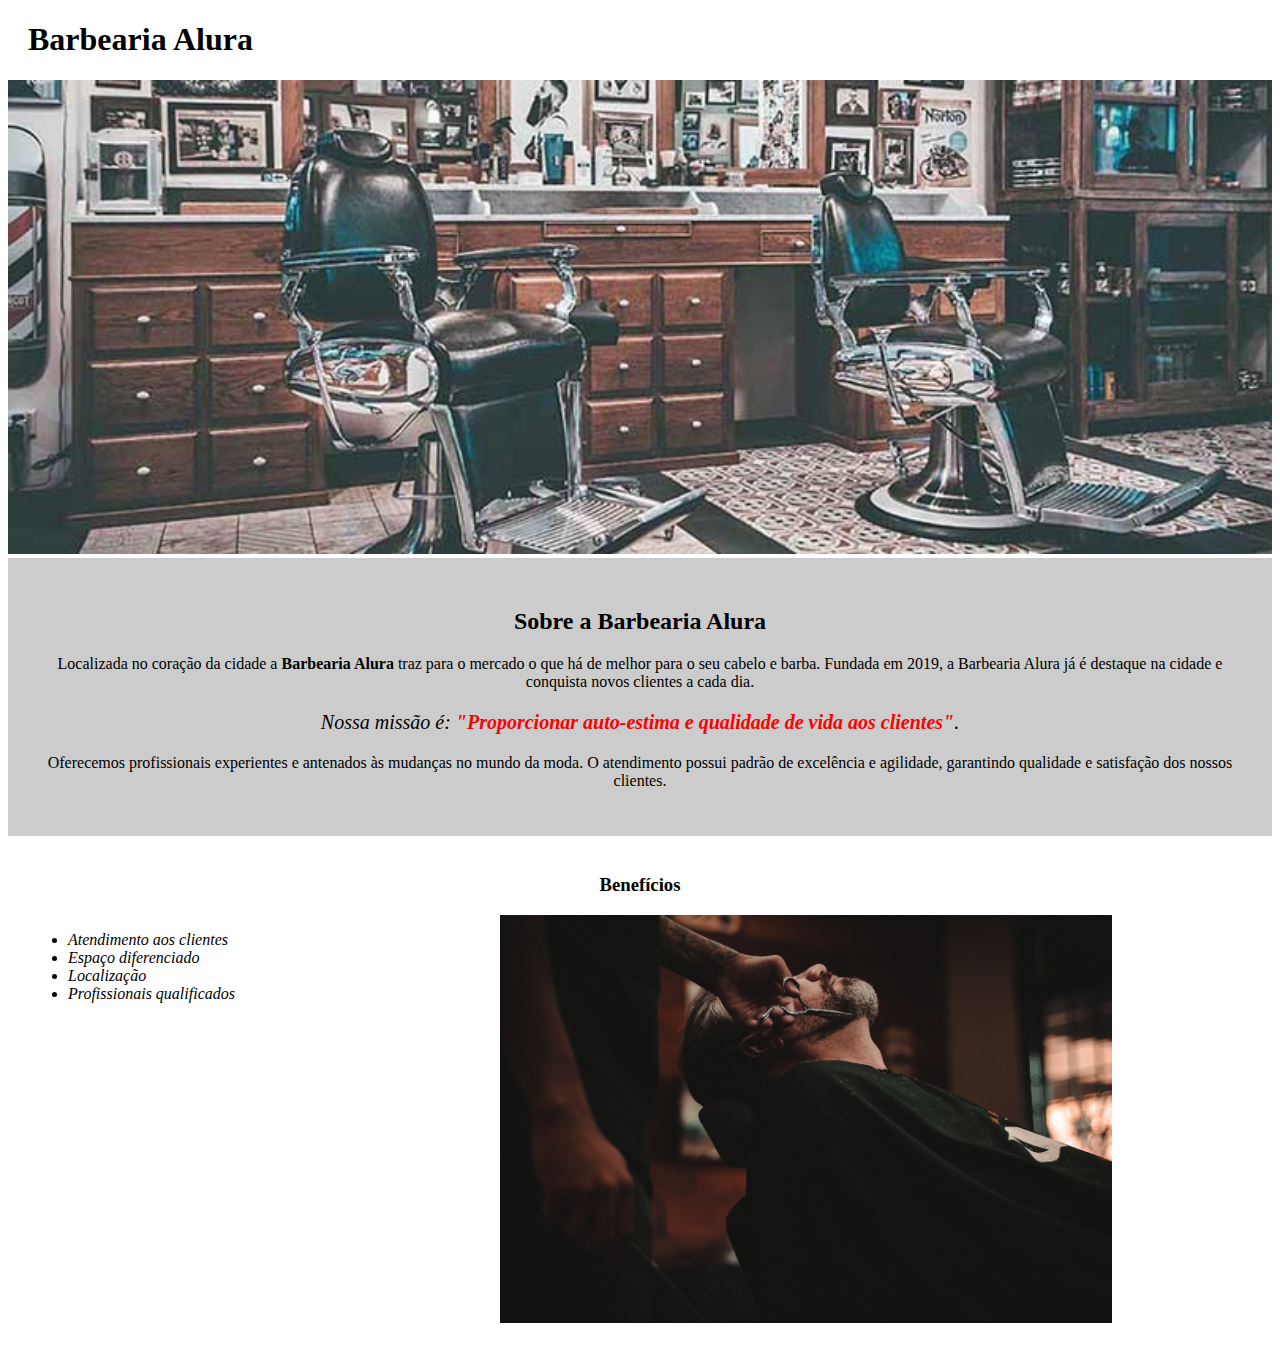
<file: HTML5 e CSS3 parte 1 - primeira página Web/index.html>
<!DOCTYPE html>
<html lang="pt-br">
    <head>
        <meta charset="UTF-8">
        <title>Barbearia Alura</title>
        <link rel="stylesheet" href="style.css">
    </head>

    <body>
        <header>
            <h1 class="titulo-principal"> Barbearia Alura</h1>
        </header>
        <img id="banner"  src="banner.jpg">
        <div class="principal" >
            <h2 class="titulo-centralizado">Sobre a Barbearia Alura</h1>

            <p>Localizada no coração da cidade a <strong>Barbearia Alura</strong> traz para o mercado o que há de melhor para o seu cabelo e barba. 
            Fundada em 2019, a Barbearia Alura já é destaque na cidade e conquista novos clientes a cada dia.</p>

            <p id="missao"><em>Nossa missão é: <strong>"Proporcionar auto-estima e qualidade de vida aos clientes"</strong>.</em></p>

            <p>Oferecemos profissionais experientes e antenados às mudanças no mundo da moda. 
            O atendimento possui padrão de excelência e agilidade, garantindo qualidade e satisfação dos nossos clientes.</p>
        </div>

        <div class="beneficios">
            <h3 class="titulo-centralizado">Benefícios</h2>

            <ul>
                <li class="itens">Atendimento aos clientes</li>
                <li class="itens">Espaço diferenciado</li>
                <li class="itens">Localização</li>
                <li class="itens">Profissionais qualificados</li>
            </ul>

            <img class="imagenbeneficios" src="beneficios.jpg">

        </div>
    </body>
</html>
</file>
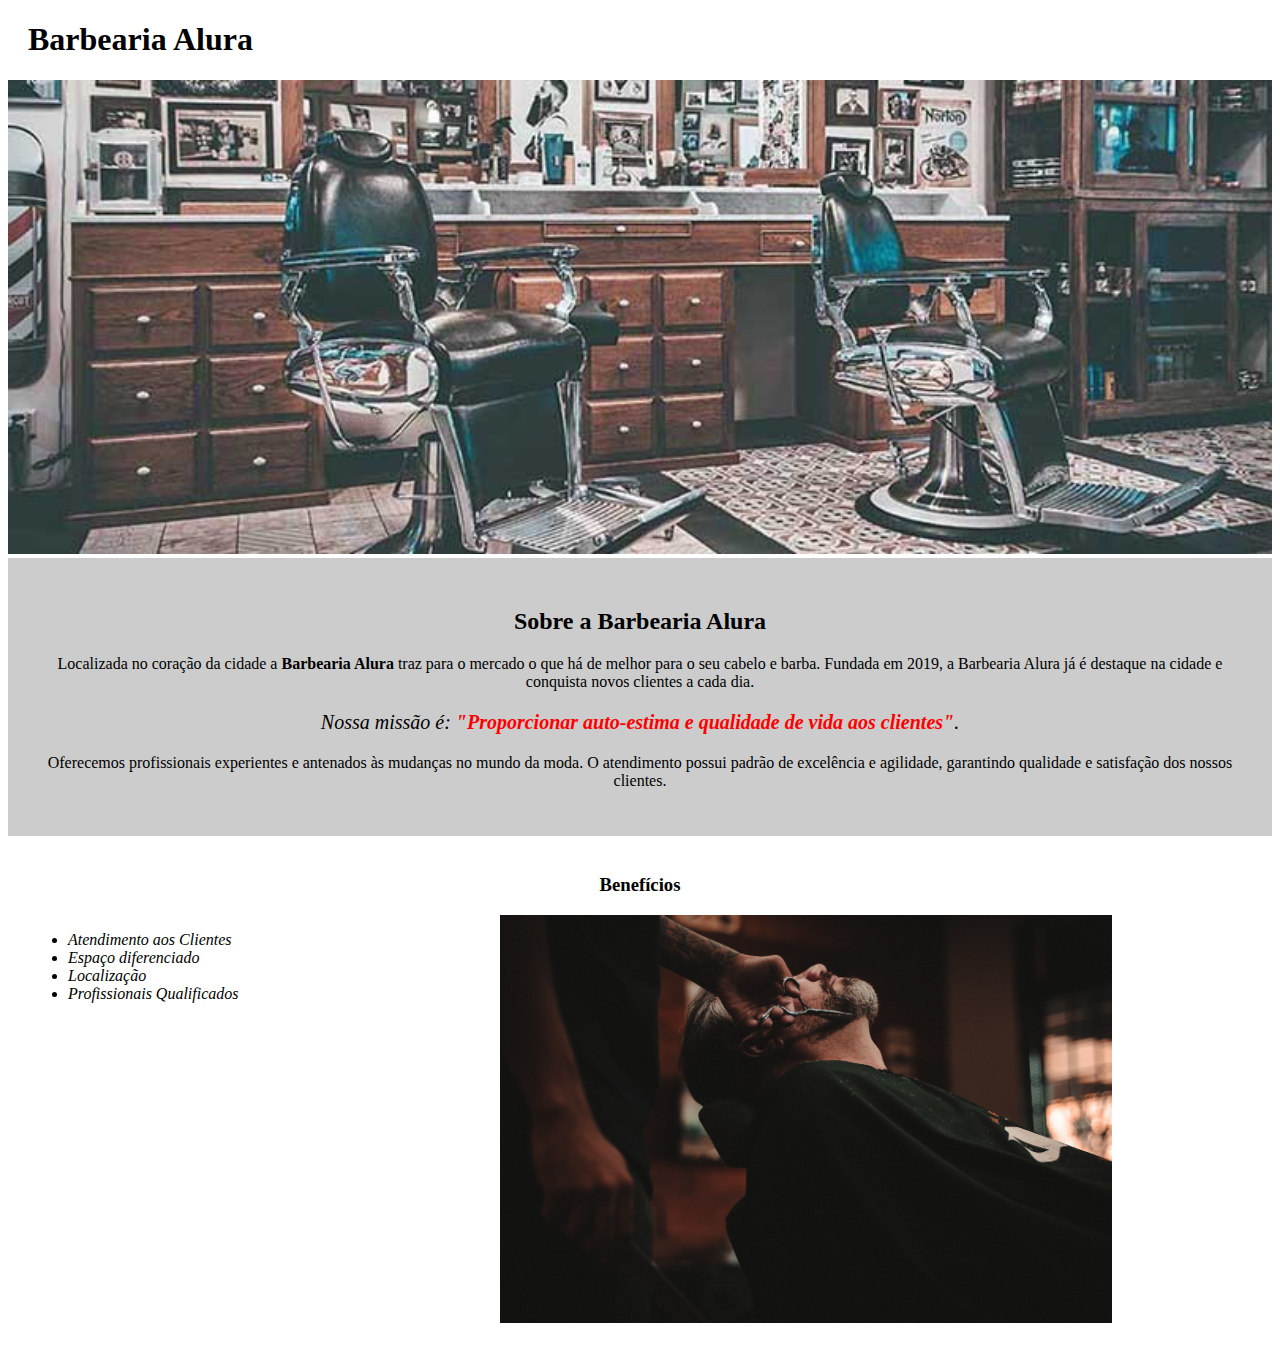
<file: HTML5 e CSS3 parte 3 - trabalhando com formulários e tabelas/index.html>
<!DOCTYPE html>
<html lang="pt-br">
	<head>
		<meta charset="UTF-8">
		<title>Barbearia Alura</title>
		<link rel="stylesheet" href="style-home.css">
	</head>

	<body>
		<header>
			<h1 class="titulo-principal">Barbearia Alura</h1>
		</header>
		<img id="banner" src="banner.jpg">
		<div class="principal">
			<h2 class="titulo-centralizado">Sobre a Barbearia Alura</h2>
	 
			<p>Localizada no coração da cidade a <strong>Barbearia Alura</strong> traz para o mercado o que há de melhor para o seu cabelo e barba. Fundada em 2019, a Barbearia Alura já é destaque na cidade e conquista novos clientes a cada dia.</p>

			<p id="missao"><em>Nossa missão é: <strong>"Proporcionar auto-estima e qualidade de vida aos clientes"</strong>.</em></p>

			<p>Oferecemos profissionais experientes e antenados às mudanças no mundo da moda. O atendimento possui padrão de excelência e agilidade, garantindo qualidade e satisfação dos nossos clientes.</p>
		</div>

		<div class="beneficios">
			<h3 class="titulo-centralizado">Benefícios</h3>

			<ul>
				<li class="itens">Atendimento aos Clientes</li>
				<li class="itens">Espaço diferenciado</li>
				<li class="itens">Localização</li>
				<li class="itens">Profissionais Qualificados</li>
			</ul>

			<img src="beneficios.jpg" class="imagembeneficios">
		</div>
	</body>
</html>
</file>
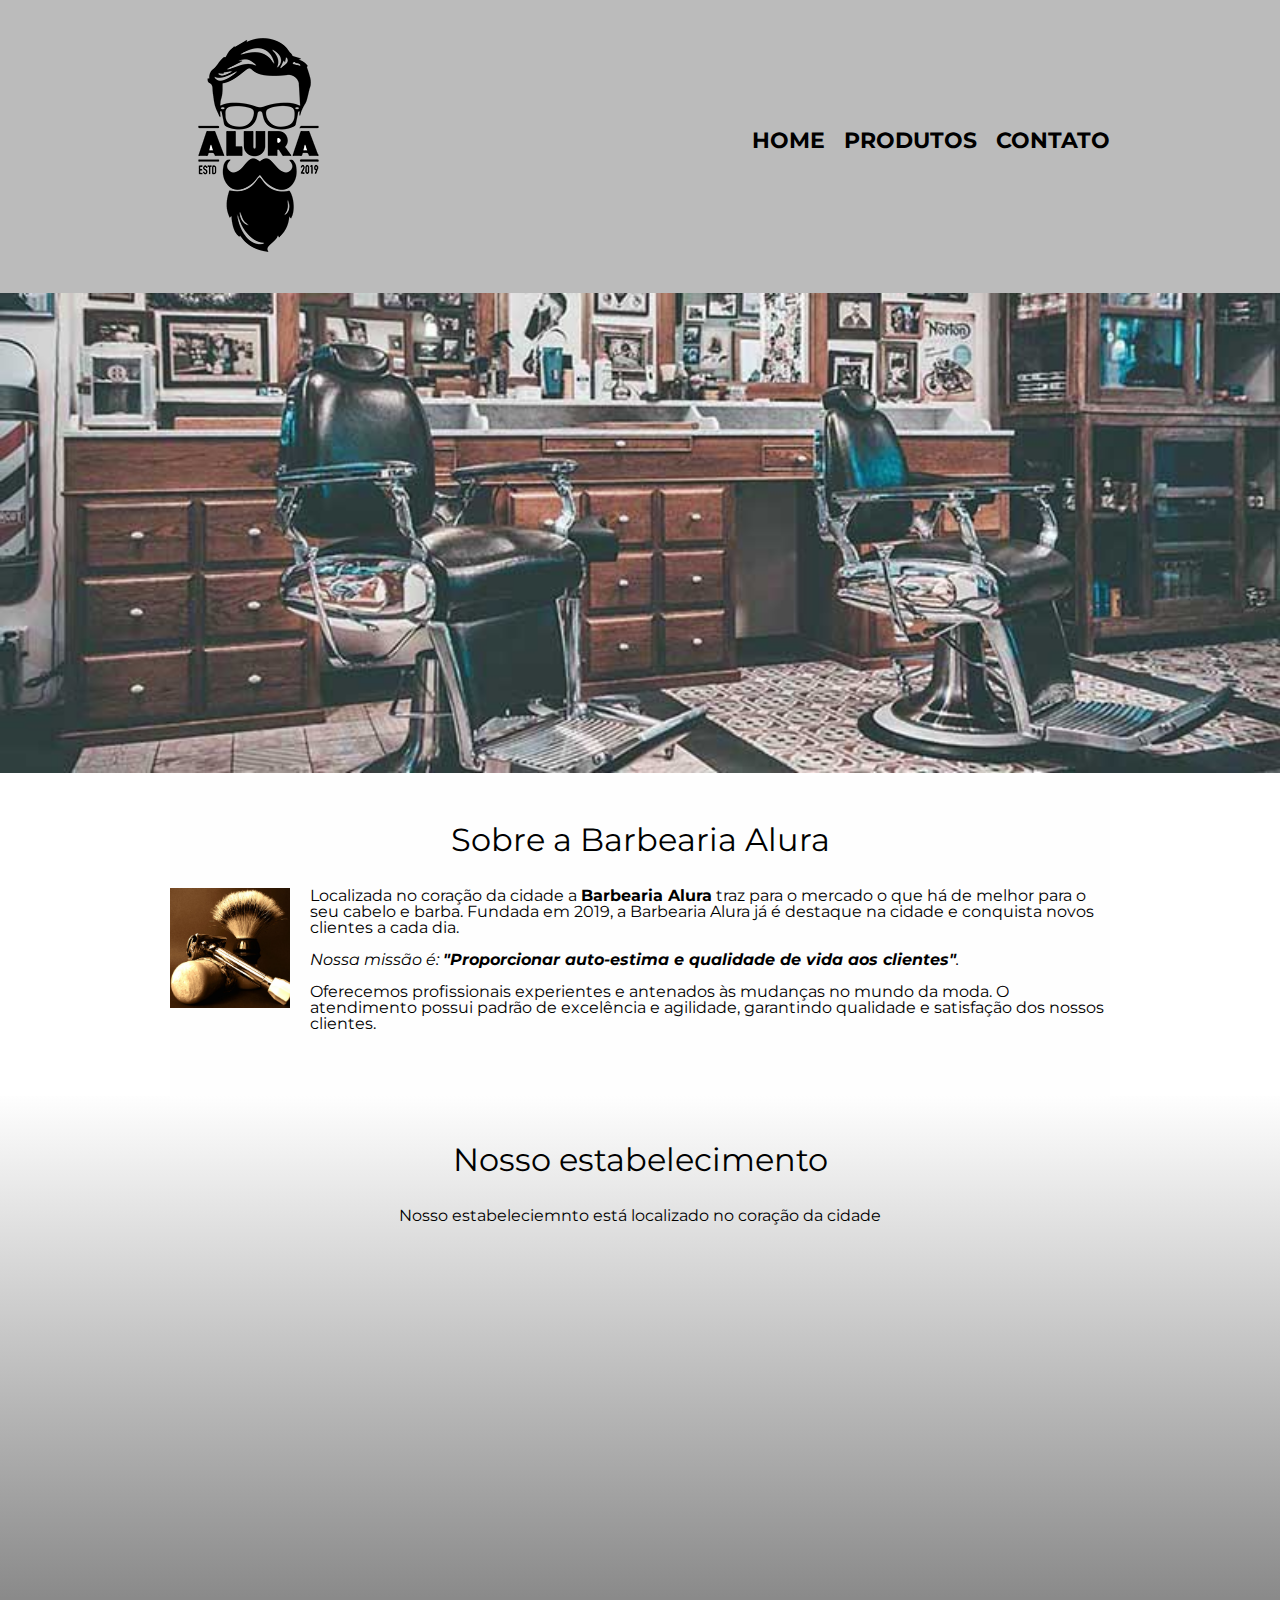
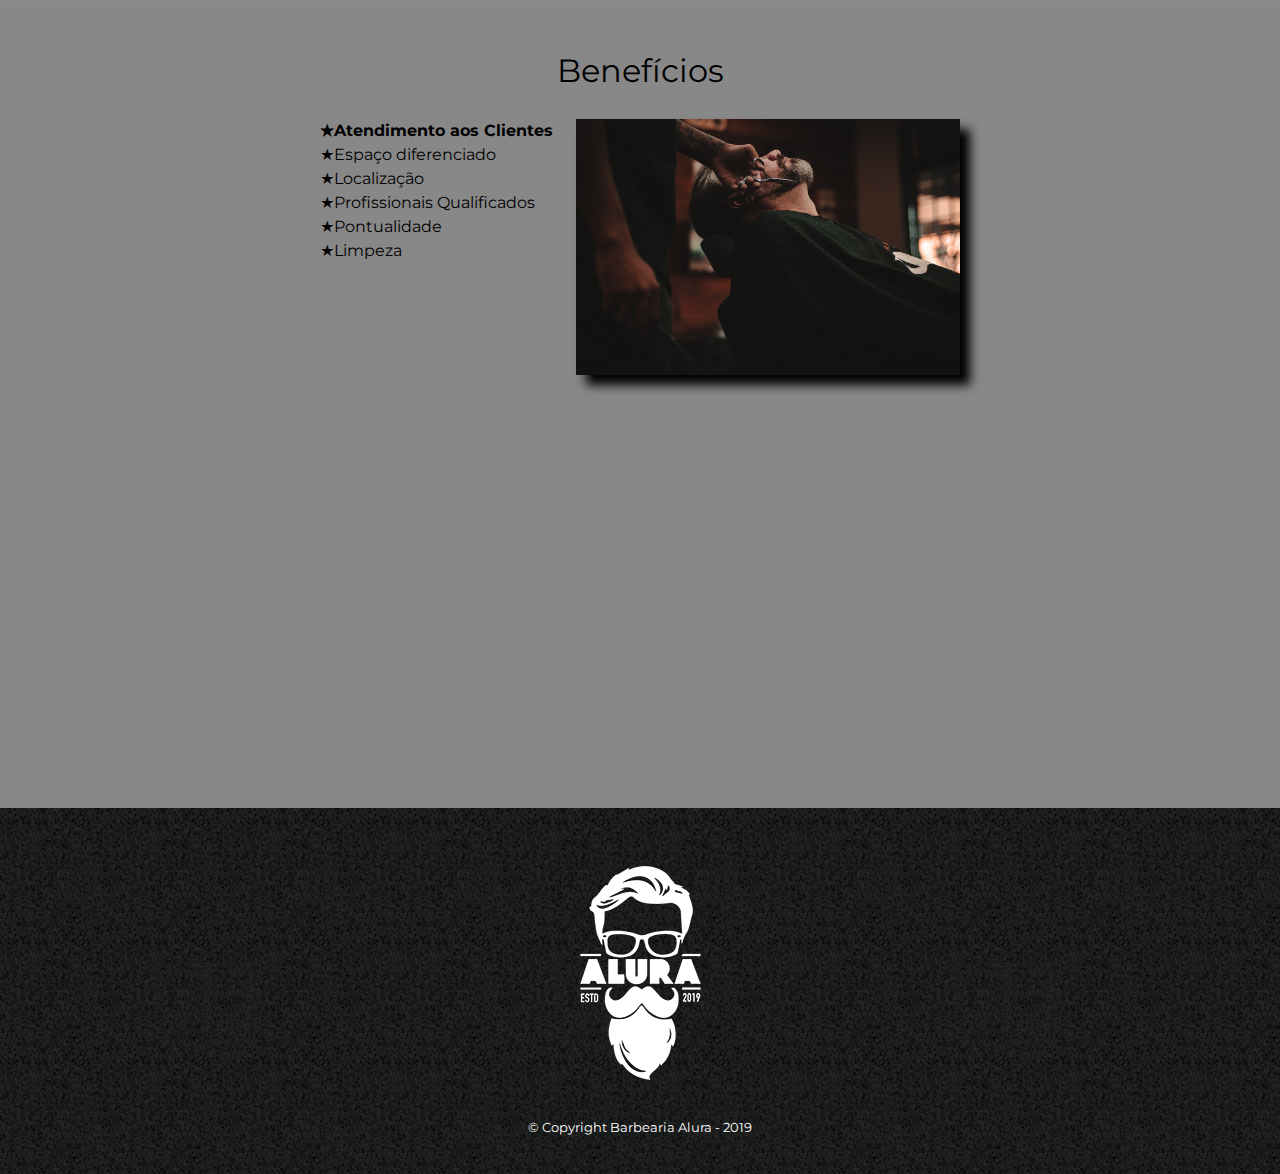
<file: HTML5 e CSS3 parte 4 - avançando no CSS/index.html>
<!DOCTYPE html>
<html lang="pt-br">
	<head>
		<meta charset="UTF-8">
		<meta name="viewport" content="width=device-width">
		<title>Barbearia Alura</title>

		<link rel="stylesheet" href="reset.css">
		<link rel="stylesheet" href="style.css">
		<link href="https://fonts.googleapis.com/css2?family=Montserrat:wght@100;400&display=swap" rel="stylesheet">
	</head>

	<body>
		<header>
			<div class="caixa">
				<h1><img src="logo.png" alt="Logo da Barbearia Alura"></h1>

				<nav>
					<ul>
						<li><a href="index.html">Home</a></li>
						<li><a href="produtos.html">Produtos</a></li>
						<li><a href="contato.html">Contato</a></li>
					</ul>
				</nav>
			</div>
		</header>

		<img class="banner" src="banner.jpg">

		<main>
			<section class="principal">
				<h2 class="titulo-principal">Sobre a Barbearia Alura</h2>

				<img class="utensilios" src="utensilios.jpg" alt="Utensilios de um barbeiro">
		
				<p>Localizada no coração da cidade a <strong>Barbearia Alura</strong> traz para o mercado o que há de melhor para o seu cabelo e barba. Fundada em 2019, a Barbearia Alura já é destaque na cidade e conquista novos clientes a cada dia.</p>

				<p id="missao"><em>Nossa missão é: <strong>"Proporcionar auto-estima e qualidade de vida aos clientes"</strong>.</em></p>

				<p>Oferecemos profissionais experientes e antenados às mudanças no mundo da moda. O atendimento possui padrão de excelência e agilidade, garantindo qualidade e satisfação dos nossos clientes.</p>
			</section>


			<section class="mapa">
				<h3 class="titulo-principal">Nosso estabelecimento</h3>
				<P>Nosso estabeleciemnto está localizado no coração da cidade</P>

				<div class="mapa-conteudo">
					<iframe src="https://www.google.com/maps/embed?pb=!1m16!1m12!1m3!1d58513.79931339061!2d-46.62718305785409!3d
					-23.56440423488875!2m3!1f0!2f0!3f0!3m2!1i1024!2i768!4f13.1!2m1!1salura%20sao%20paulo!5e0!3m2!1spt-BR!2sbr!4v1648224253217!5m2!1spt-BR!2sbr" 
					width="100%" height="300" style="border:0;" allowfullscreen="" loading="lazy" referrerpolicy="no-referrer-when-downgrade"></iframe>
				</div>
			</section>

			<section class="beneficios">
				<h3 class="titulo-principal">Benefícios</h3>
				
				<div class="conteudo-beneficios">
					<ul class="lista-beneficios">
						<li class="itens">Atendimento aos Clientes</li>
						<li class="itens">Espaço diferenciado</li>
						<li class="itens">Localização</li>
						<li class="itens">Profissionais Qualificados</li>
						<li class="itens">Pontualidade</li>
						<li class="itens">Limpeza</li>
					</ul><img src="beneficios.jpg" class="imagem-beneficios">
				</div>

				<div class="video">
					<iframe width="100%" height="315" src="https://www.youtube.com/embed/wcVVXUV0YUY" 
					title="YouTube video player" frameborder="0" allow="accelerometer; autoplay; 
					clipboard-write; encrypted-media; gyroscope; picture-in-picture" allowfullscreen></iframe>
				</div>

			</section>
		</main>
		<footer>
			<img src="logo-branco.png" alt="Logo da Barbearia Alura">
			<p class="copyright">&copy; Copyright Barbearia Alura - 2019</p>
		</footer>

	</body>
</html>
</file>
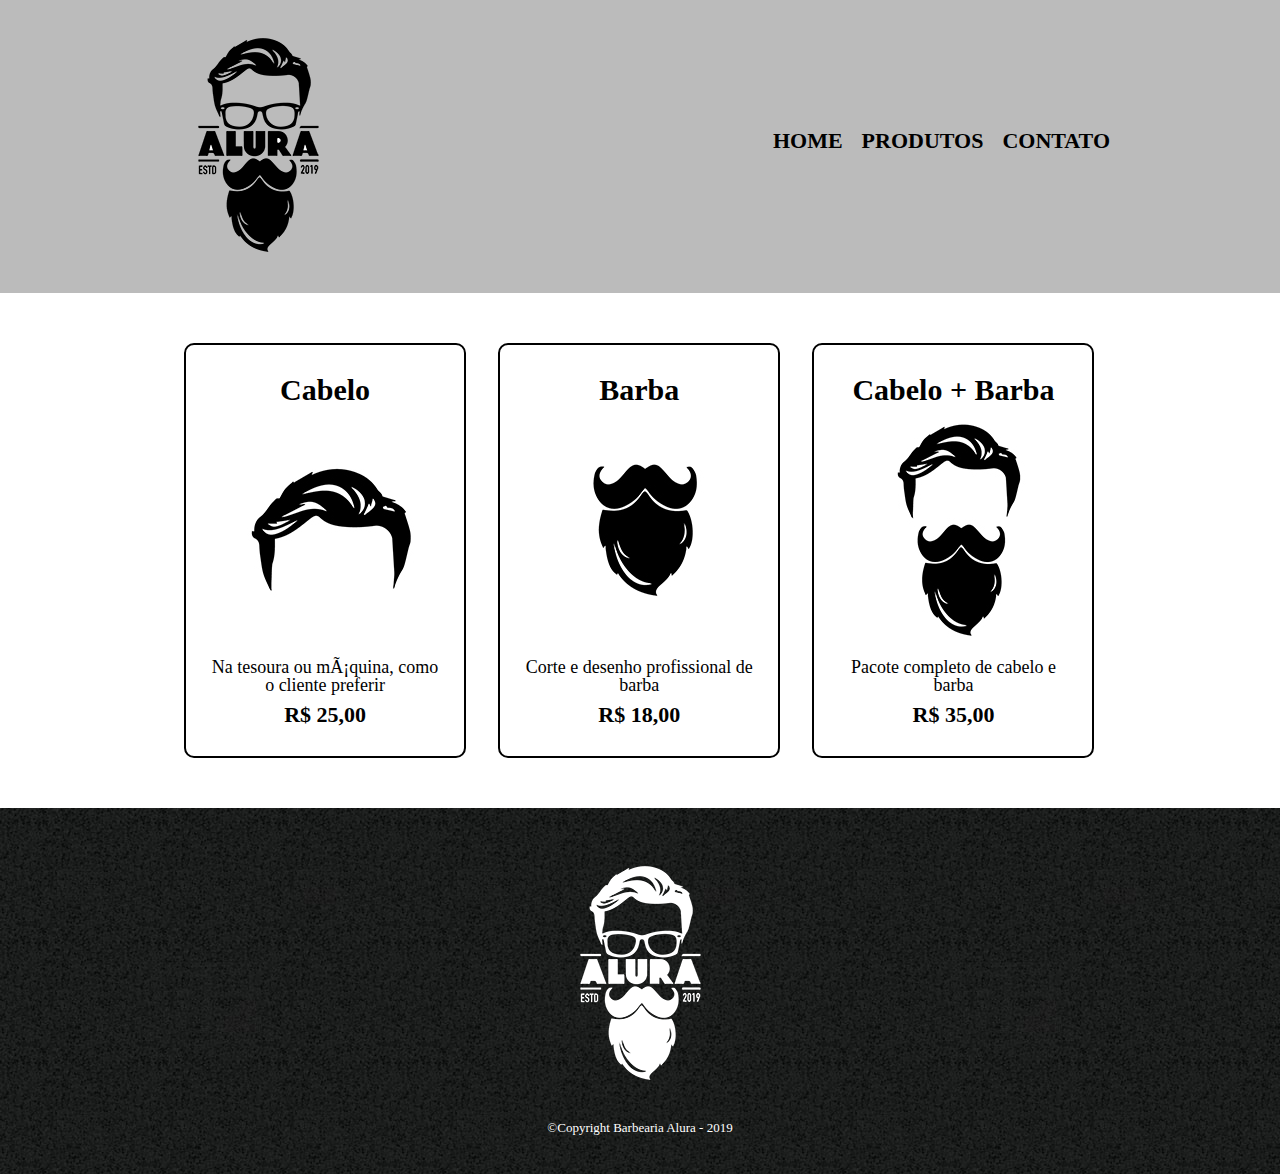
<file: HTML5 e CSS3 parte 2 - posicionamento, listas e navegação/produtos.html>
<!DOCTYPE html>
<html>
    <head>
        <meta charset="UFT-8">
        <title>Produtos - Barbearia Alura</title>

        <link rel="stylesheet" href="reset.css">
        <link rel="stylesheet" href="produtos.css">
    </head>
    <body>
        <header>
            <div class="caixa">
                <h1><img src="imagens/logo.png"></h1>
                <nav>
                    <ul>
                        <li><a href="index.html">Home</a></li>
                        <li><a href="produtos.html">Produtos</a></li>
                        <li><a href="contato.html">Contato</a></li>
                    </ul>
                </nav>
            </div>



        </header>

        <main>
            <ul class="produtos">
                <li>
                    <h2>Cabelo</h2>
                    <img src="imagens/cabelo.jpg">
                    <p class="produto-descricao">Na tesoura ou máquina, como o cliente preferir</p>
                    <p class="produto-preco">R$ 25,00</p>
                </li>
                <li>
                    <h2>Barba</h2>
                    <img src="imagens/barba.jpg">
                    <p class="produto-descricao">Corte e desenho profissional de barba</p>
                    <p class="produto-preco">R$ 18,00</p>
                </li>
                <li>
                    <h2>Cabelo + Barba</h2>
                    <img src="imagens/cabelo+barba.jpg">
                    <p class="produto-descricao">Pacote completo de cabelo e barba</p>
                    <p class="produto-preco">R$ 35,00</p>
                </li>
            </ul>
        </main>

        <footer>
            <img src="imagens/logo-branco.png">
            <p class="copyright">&copyCopyright Barbearia Alura - 2019</p>
        </footer>
    </body>
</html>
</file>
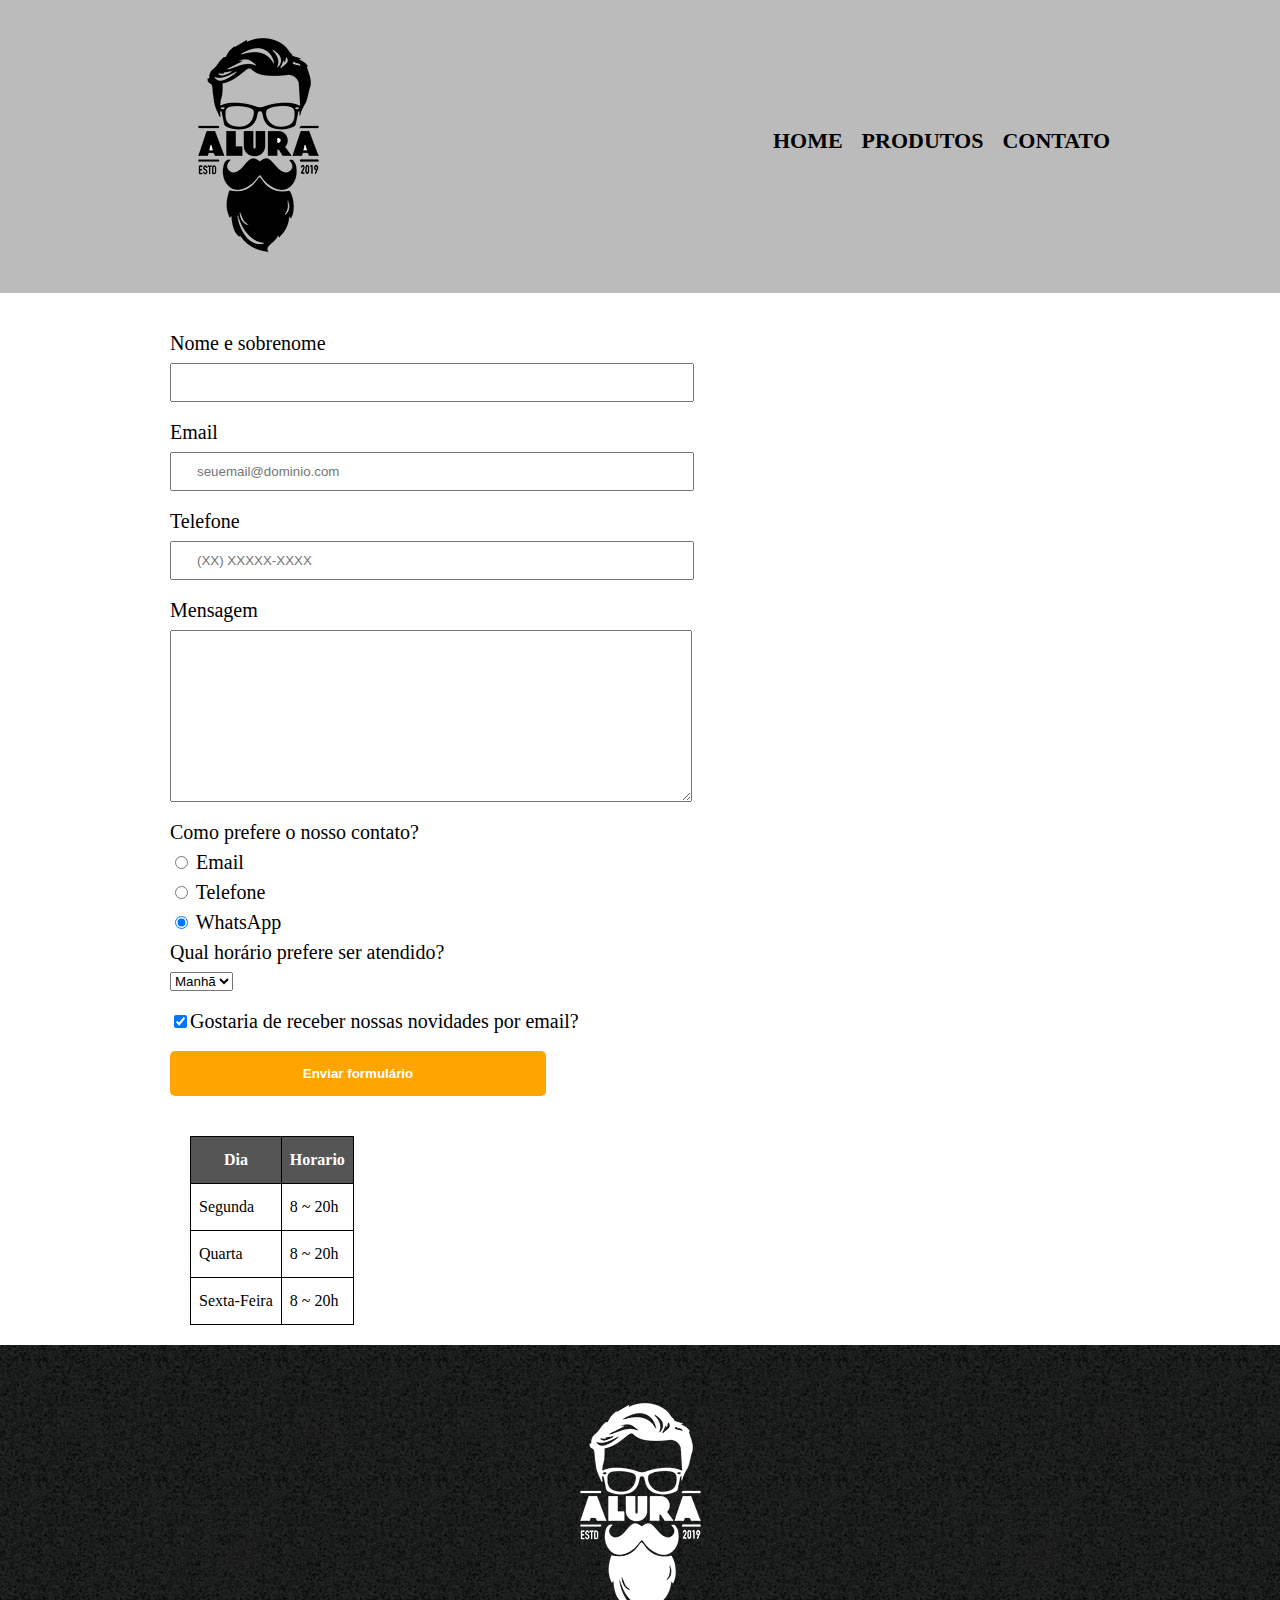
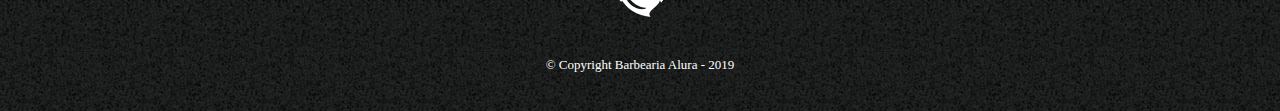
<file: HTML5 e CSS3 parte 3 - trabalhando com formulários e tabelas/contato.html>
<!DOCTYPE html>
<html>
	<head>
		<meta charset="UTF-8">
		<title>Contato - Barbearia Alura</title>

		<link rel="stylesheet" href="reset.css">
		<link rel="stylesheet" href="style.css">
	</head>
	<body>
		<header>
			<div class="caixa">
				<h1><img src="logo.png" alt="Logo da Barbearia Alura"></h1>

				<nav>
					<ul>
						<li><a href="index.html">Home</a></li>
						<li><a href="produtos.html">Produtos</a></li>
						<li><a href="contato.html">Contato</a></li>
					</ul>
				</nav>
			</div>
		</header>

		<main>
			<form>
				<label for="nomesobrenome">Nome e sobrenome</label>
				<input type="text" id="nomesobrenome" class="input-padrao" required>

				<label for="email">Email</label>
				<input type="email" id="email" class="input-padrao" required placeholder="seuemail@dominio.com">

				<label for="telefone">Telefone</label>
				<input type="tel" id="telefone" class="input-padrao" required placeholder="(XX) XXXXX-XXXX">

				<label for="mensagem">Mensagem</label>
				<textarea cols="70" rows="10" id="mensagem" class="input-padrao" required></textarea>

				<fieldset>
					<legend>Como prefere o nosso contato?</legend>
					<label for="radio-email"><input type="radio" name="contato" value="email" id="radio-email"> Email</label>
					
					<label for="radio-telefone"><input type="radio" name="contato" value="telefone" id="radio-telefone"> Telefone</label>
					
					<label for="radio-whatsapp"><input type="radio" name="contato" value="whatsapp" id="radio-whatsapp" checked> WhatsApp</label>
				</fieldset>

				<fieldset>
					<legend>Qual horário prefere ser atendido?</legend>
					<select>
						<option>Manhã</option>
						<option>Tarde</option>
						<option>Noite</option>
					</select>
				</fieldset>

				<label class="checkbox"><input type="checkbox" checked>Gostaria de receber nossas novidades por email?</label>

				<input type="submit" value="Enviar formulário" class="enviar">
			</form>

			<table>
				<thead>
					<tr>
						<th>Dia</th>
						<th>Horario</th>
					</tr>
				</thead>

				<tbody>
					<tr>
						<td>Segunda</td>
						<td>8 ~ 20h</td>
					</tr>
					<tr>
						<td>Quarta</td>
						<td>8 ~ 20h</td>
					</tr>
					<tr>
						<td>Sexta-Feira</td>
						<td>8 ~ 20h</td>
					</tr>
				</tbody>					

			</table>
		</main>

		<footer>
			<img src="logo-branco.png" alt="Logo da Barbearia Alura">
			<p class="copyright">&copy; Copyright Barbearia Alura - 2019</p>
		</footer>
	</body>
</html>
</file>
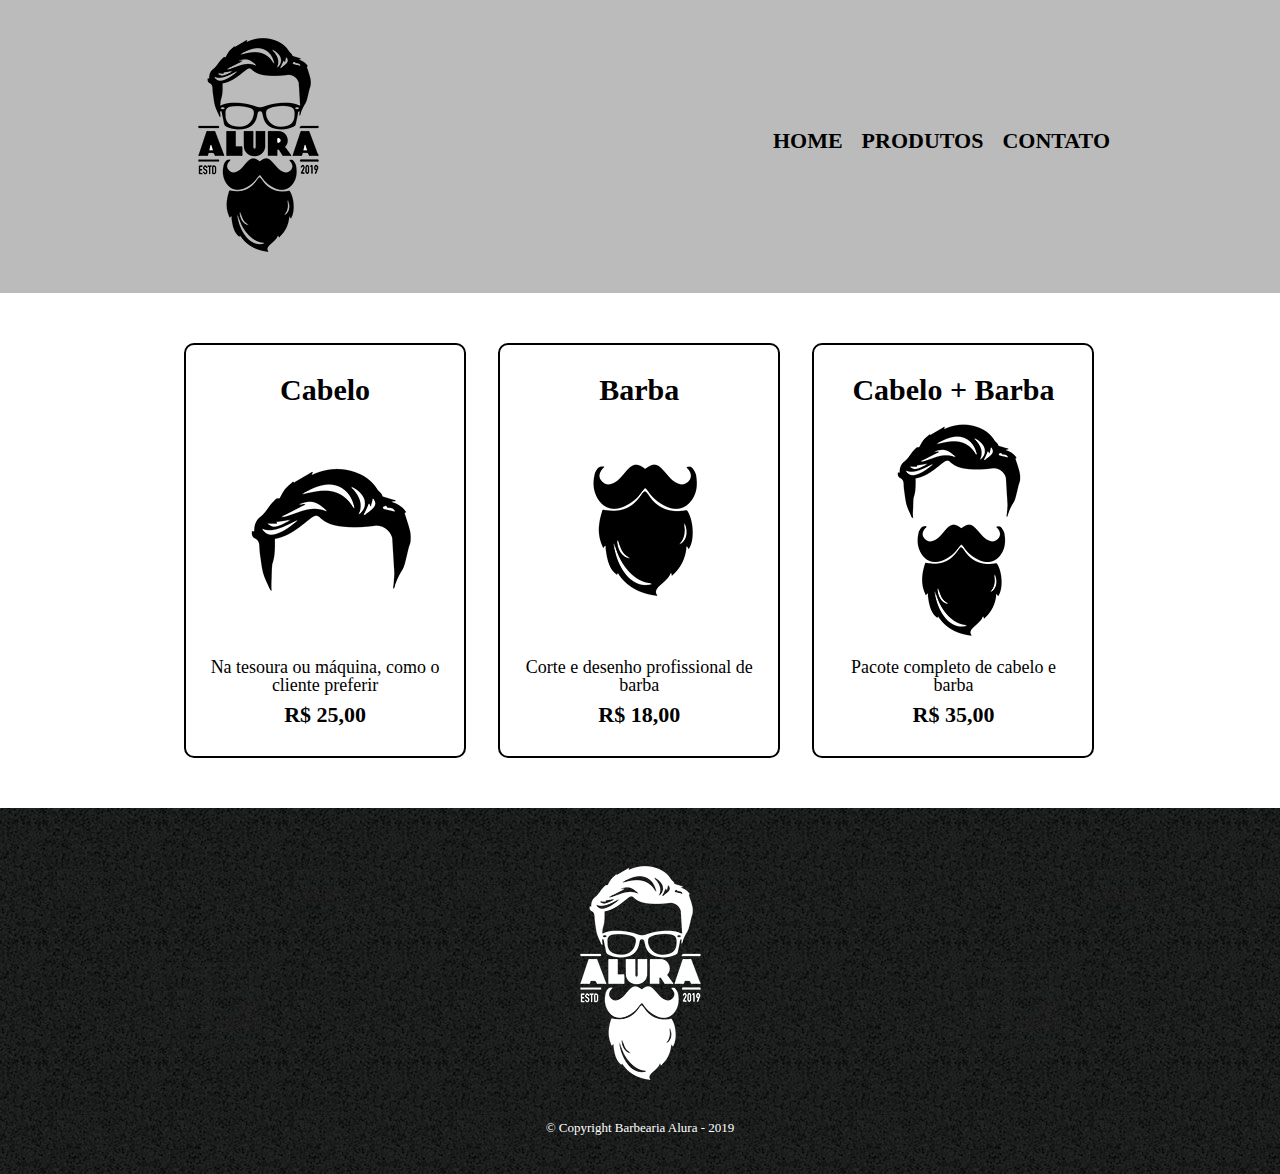
<file: HTML5 e CSS3 parte 3 - trabalhando com formulários e tabelas/produtos.html>
<!DOCTYPE html>
<html>
	<head>
		<meta charset="UTF-8">
		<title>Produtos - Barbearia Alura</title>

		<link rel="stylesheet" href="reset.css">
		<link rel="stylesheet" href="style.css">
	</head>
	<body>
		<header>
			<div class="caixa">
				<h1><img src="logo.png"></h1>

				<nav>
					<ul>
						<li><a href="index.html">Home</a></li>
						<li><a href="produtos.html">Produtos</a></li>
						<li><a href="contato.html">Contato</a></li>
					</ul>
				</nav>
			</div>
		</header>

		<main>
			<ul class="produtos">
				<li>
					<h2>Cabelo</h2>
					<img src="cabelo.jpg">
					<p class="produto-descricao">Na tesoura ou máquina, como o cliente preferir</p>
					<p class="produto-preco">R$ 25,00</p>
				</li>
				<li>
					<h2>Barba</h2>
					<img src="barba.jpg">
					<p class="produto-descricao">Corte e desenho profissional de barba</p>
					<p class="produto-preco">R$ 18,00</p>
				</li>
				<li>
					<h2>Cabelo + Barba</h2>
					<img src="cabelo+barba.jpg">
					<p class="produto-descricao">Pacote completo de cabelo e barba</p>
					<p class="produto-preco">R$ 35,00</p>
				</li>
			</ul>
		</main>

		<footer>
			<img src="logo-branco.png">
			<p class="copyright">&copy; Copyright Barbearia Alura - 2019</p>
		</footer>
	</body>
</html>
</file>
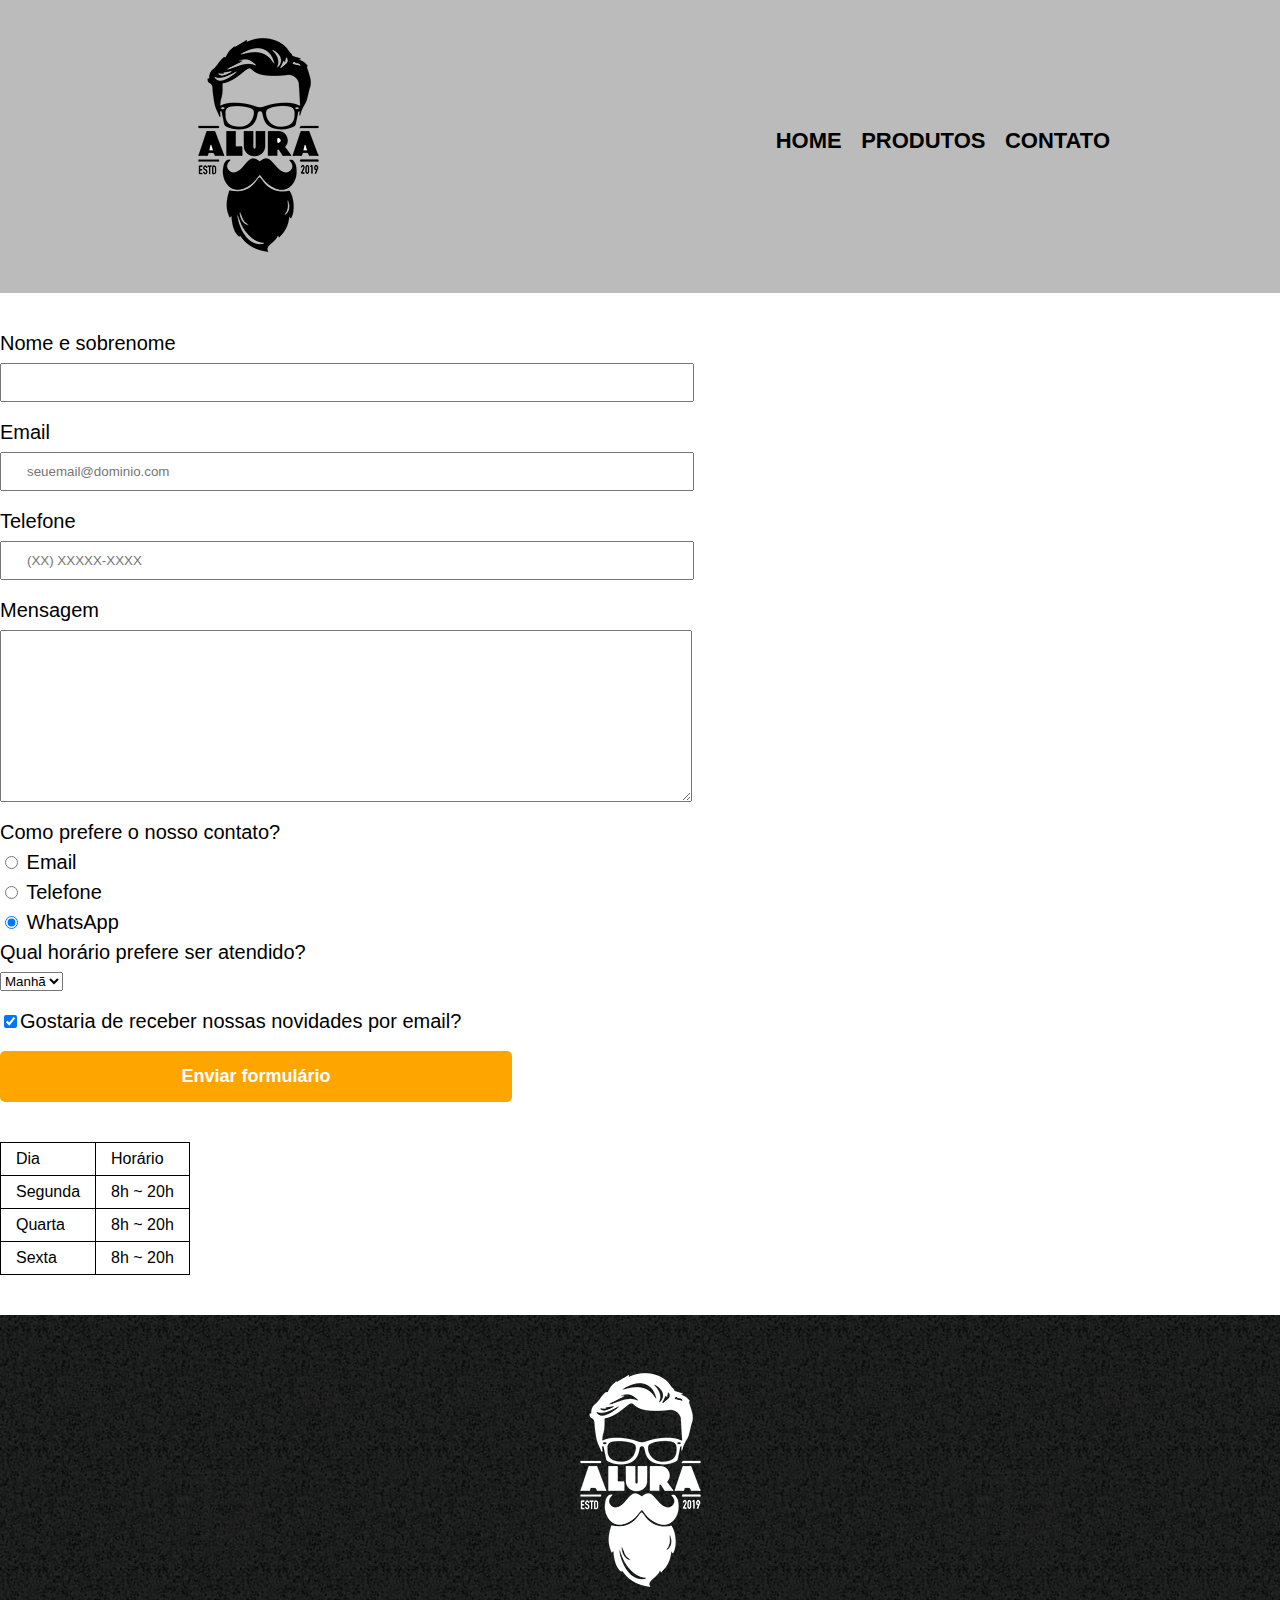
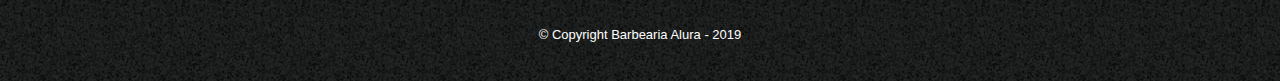
<file: HTML5 e CSS3 parte 4 - avançando no CSS/contato.html>
<!DOCTYPE html>
<html>
	<head>
		<meta charset="UTF-8">
		<title>Contato - Barbearia Alura</title>

		<link rel="stylesheet" href="reset.css">
		<link rel="stylesheet" href="style.css">
	</head>
	<body>
		<header>
			<div class="caixa">
				<h1><img src="logo.png" alt="Logo da Barbearia Alura"></h1>

				<nav>
					<ul>
						<li><a href="index.html">Home</a></li>
						<li><a href="produtos.html">Produtos</a></li>
						<li><a href="contato.html">Contato</a></li>
					</ul>
				</nav>
			</div>
		</header>

		<main>
			<form>
				<label for="nomesobrenome">Nome e sobrenome</label>
				<input type="text" id="nomesobrenome" class="input-padrao" required>

				<label for="email">Email</label>
				<input type="email" id="email" class="input-padrao" required placeholder="seuemail@dominio.com">

				<label for="telefone">Telefone</label>
				<input type="tel" id="telefone" class="input-padrao" required placeholder="(XX) XXXXX-XXXX">

				<label for="mensagem">Mensagem</label>
				<textarea cols="70" rows="10" id="mensagem" class="input-padrao" required></textarea>

				<fieldset>
					<legend>Como prefere o nosso contato?</legend>
					<label for="radio-email"><input type="radio" name="contato" value="email" id="radio-email"> Email</label>
					
					<label for="radio-telefone"><input type="radio" name="contato" value="telefone" id="radio-telefone"> Telefone</label>
					
					<label for="radio-whatsapp"><input type="radio" name="contato" value="whatsapp" id="radio-whatsapp" checked> WhatsApp</label>
				</fieldset>

				<fieldset>
					<legend>Qual horário prefere ser atendido?</legend>
					<select>
						<option>Manhã</option>
						<option>Tarde</option>
						<option>Noite</option>
					</select>
				</fieldset>

				<label class="checkbox"><input type="checkbox" checked>Gostaria de receber nossas novidades por email?</label>

				<input type="submit" value="Enviar formulário" class="enviar">
			</form>

			<table>
				<tr>
					<td>Dia</td>
					<td>Horário</td>
				</tr>
				<tr>
					<td>Segunda</td>
					<td>8h ~ 20h</td>
				</tr>
				<tr>
					<td>Quarta</td>
					<td>8h ~ 20h</td>
				</tr>
				<tr>
					<td>Sexta</td>
					<td>8h ~ 20h</td>
				</tr>
			</table>
		</main>

		<footer>
			<img src="logo-branco.png" alt="Logo da Barbearia Alura">
			<p class="copyright">&copy; Copyright Barbearia Alura - 2019</p>
		</footer>
	</body>
</html>
</file>
<file: HTML5 e CSS3 parte 1 - primeira página Web/style.css>
body{
    
}

#banner{
    width: 100%;
}

.principal{
    background:#CCCCCC;
    padding:30px
}

.titulo-principal{
    padding-left: 20px;
}

.titulo-centralizado{
    text-align: center;
}

p{
    text-align:center;
}

#missao{
    font-size:20px;
}

em strong{
    color:#FF0000;
}

.itens{
    font-style: italic;
}

.beneficios{
    background: #FFFFFF;
    padding: 20px;
}

ul{
    display: inline-block;
    vertical-align: top;
    width: 20%;
    margin-right: 15%;
}

.imagenbeneficios{
    width: 50%;
}
</file>
<file: HTML5 e CSS3 parte 3 - trabalhando com formulários e tabelas/style-home.css>
#banner {
	width:100%;
}

.principal{
	background: #CCCCCC;
	padding: 30px;
}

.titulo-principal {
	padding-left: 20px;
}

.titulo-centralizado {
	text-align: center
}

p {
	text-align: center;
}

#missao {
	font-size: 20px
}

em strong {
	color: #FF0000;
}

.itens {
	font-style: italic
}

.beneficios {
	background: #FFFFFF;
	padding: 20px;
}

ul {
	display: inline-block;
	vertical-align: top;
	width: 20%;
	margin-right: 15%;
}

.imagembeneficios {
	width: 50%;
}
</file>
<file: HTML5 e CSS3 parte 4 - avançando no CSS/style.css>
body{
	font-family: 'Montserrat', sans-serif;
}

header {
	background: #BBBBBB;
	padding: 20px 0;
}

.caixa {
	position: relative;
	width: 940px;
	margin: 0 auto;
}

nav {
	position: absolute;
	top: 110px;
	right: 0;
}

nav li {
	display: inline;
	margin: 0 0 0 15px;
}

nav a {
	text-transform: uppercase;
	color: #000000;
	font-weight: bold;
	font-size: 22px;
	text-decoration: none;
}

nav a:hover {
	color: #C78C19;
	text-decoration: underline;
}

.produtos {
	width: 940px;
	margin: 0 auto;
	padding: 50px 0;
}

.produtos li {
	display: inline-block;
	text-align: center;
	width: 30%;
	vertical-align: top;
	margin: 0 1.5%;
	padding: 30px 20px;
	box-sizing: border-box;
	border: 2px solid #000000;
	border-radius: 10px;
}

.produtos li:hover {
	border-color: #C78C19;
}

.produtos li:active {
	border-color: #088C19;	
}

.produtos li:hover h2 {
	font-size: 34px;
}

.produtos h2 {
	font-size: 30px;
	font-weight: bold;
}

.produto-descricao {
	font-size: 18px;
}

.produto-preco {
	font-size: 22px;
	font-weight: bold;
	margin-top: 10px;
}

footer {
	text-align: center;
	background: url("bg.jpg");
	padding: 40px 0;
}

.copyright {
	color: #FFFFFF;
	font-size: 13px;
	margin: 20px 0 0;
}

form {
	margin: 40px 0;
}

form label, form legend {
	display:block;
	font-size: 20px;
	margin: 0 0 10px;
}

.input-padrao {
	display: block;
	margin: 0 0 20px;
	padding: 10px 25px;
	width: 50%;
}

.checkbox {
	margin: 20px 0;
}

.enviar {
	width:40%;
	padding: 15px 0;
	background: orange;
	color: white;
	font-weight: bold;
	font-size: 18px;
	border: none;
	border-radius: 5px;
	transition: 1s all;
	cursor: pointer;
}

.enviar:hover {
	background: darkorange;
	transform: scale(1.2);
}

table {
	margin: 20px 0 40px;
}

thead {
	background: #555555;
	color: white;
	font-weight: bold;
}

td, th {
	border: 1px solid #000000;
	padding: 8px 15px;
}

/* css da página inicial*/
.banner {
	width: 100%;

}

.titulo-principal {
	text-align: center;
	font-size: 2em;
	margin: 0 0 1em;
	clear: left;
}

.principal {
	padding: 3em 0;
	background:#FEFEFE;
	width: 940px;
	margin: 0 auto;
}
.principal p {
	margin: 0 0 1em;
}

.principal strong{
	font-weight:  bold;
}

.principal em {
	font-style: italic;
}

.utensilios {
	width: 120px;
	float: left;
	margin: 0 20px 20px 0;
}

.mapa {
	padding: 3em;
	background: linear-gradient(#FEFEFE,#888888);
}

.mapa-conteudo {
	width: 940px;
	margin: 0 auto;
}

.mapa p{
	margin:  0 0 2em;
	text-align: center;
}

.beneficios {
	padding: 3em;
	background: #888888;
}

.conteudo-beneficios {
	width: 640px;
	margin: 0 auto;
}

.lista-beneficios {
	width: 40%;
	display: inline-block;
	vertical-align: top;
}

.itens {
	line-height: 1.5;

}

.itens:first-child {
	font-weight: bold;
}

.imagem-beneficios {
	width: 60%;
	opacity: 1;
	transition: 400ms;
	box-shadow: 10px 10px 10px #000000;
}

.imagem-beneficios:hover {
	opacity: 1;
	opacity: 0.3;
}

.itens::before {
	content: "★";
}


.video {
	width: 560px;
	margin: 2em auto ;
}

@media screen and (max-width: 480px) {
	.caixa, .principal, .conteudo-beneficios, .mapa-conteudo, .video {
		width: auto;
	}

	h1 {
		text-align: center;
	}

	nav {
		position: static;
	}

	.lista-beneficios, .imagem-beneficios {
		width: 100%;
	}
}
</file>
<file: HTML5 e CSS3 parte 2 - posicionamento, listas e navegação/produtos.css>
header {
    background: #BBBBBB;
    padding: 20px 0;
}

.caixa {
    position: relative;
    width: 940px;
    margin: 0 auto;
}

nav {
    position: absolute;
    top: 110px;
    right: 0;
}

nav li {
    display: inline;
    margin: 0 0 0 15px;
}

nav a {
    text-transform: uppercase;
    color: #000000;
    font-weight: bold;
    font-size: 22px;
    text-decoration: none;
}

nav a:hover{
    color: #C78C19;
    text-decoration: underline;
}

.produtos{
    width: 940px;
    margin: 0 auto;
    padding: 50px 0;
}

.produtos li {
    display: inline-block;
    text-align: center;
    width: 30%;
    vertical-align: top;
    margin: 0 1.5%;
    padding: 30px 20px;
    box-sizing: border-box;
    border-color: #000000;
    border: 2px solid #000000;
    border-radius: 10px;
}

.produtos li:hover{
    border-color:#C78C19 ;

}

.produtos li:active{
    border-color: #088c19;
}

.produtos li:hover h2{
    font-size: 34px;
}

.produtos h2{
    font-size: 30px;
    font-weight: bold;
}

.produto-descricao{
 font-size: 18px;   
}

.produto-preco{
    font-size: 22px;
    font-weight: bold;
    margin: 10px 0 0;
}

footer{
    text-align: center;
    background: url(imagens/bg.jpg);
    padding: 40px 0;
}

.copyright {
    color: #FFFFFF;
    font-size: 13px;
    margin: 20px 0 0
}
</file>
<file: HTML5 e CSS3 parte 3 - trabalhando com formulários e tabelas/style.css>
header {
	background: #BBBBBB;
	padding: 20px 0;
}

.caixa {
	position: relative;
	width: 940px;
	margin: 0 auto;
}

nav {
	position: absolute;
	top: 110px;
	right: 0;
}

nav li {
	display: inline;
	margin: 0 0 0 15px;
}

nav a {
	text-transform: uppercase;
	color: #000000;
	font-weight: bold;
	font-size: 22px;
	text-decoration: none;
}

nav a:hover {
	color: #C78C19;
	text-decoration: underline;
}

.produtos {
	width: 940px;
	margin: 0 auto;
	padding: 50px 0;
}

.produtos li {
	display: inline-block;
	text-align: center;
	width: 30%;
	vertical-align: top;
	margin: 0 1.5%;
	padding: 30px 20px;
	box-sizing: border-box;
	border: 2px solid #000000;
	border-radius: 10px;
}

.produtos li:hover {
	border-color: #C78C19;
}

.produtos li:active {
	border-color: #088C19;	
}

.produtos li:hover h2 {
	font-size: 34px;
}

.produtos h2 {
	font-size: 30px;
	font-weight: bold;
}

.produto-descricao {
	font-size: 18px;
}

.produto-preco {
	font-size: 22px;
	font-weight: bold;
	margin-top: 10px;
}

footer {
	text-align: center;
	background: url("bg.jpg");
	padding: 40px 0;
}

.copyright {
	color: #FFFFFF;
	font-size: 13px;
	margin: 20px 0 0;
}

main {
	width: 940px;
	margin: 0 auto;
}

form {
	margin: 40px 0;
}

form label, form legend {
	display:block;
	font-size: 20px;
	margin: 0 0 10px;
}

.input-padrao {
	display: block;
	margin: 0 0 20px;
	padding: 10px 25px;
	width: 50%;
}

.checkbox {
	margin: 20px 0;
}

.enviar {
	width: 40%;
	padding: 15px 0 ;
	background: orange;
	color: white;
	font-weight: bold;
	border: none;
	border-radius: 5px;
	cursor: pointer;
	transition: 1s all;
}

.enviar:hover {
	background: darkorange;
	transform: scale(1.2); 
}

table {
	margin: 20px 20px;
}

thead {
	background: #555555;
	color: white;
	font-weight: bold;
}

td, th {
	border: 1px solid #000000;
	padding: 15px 8px;
}
</file>
